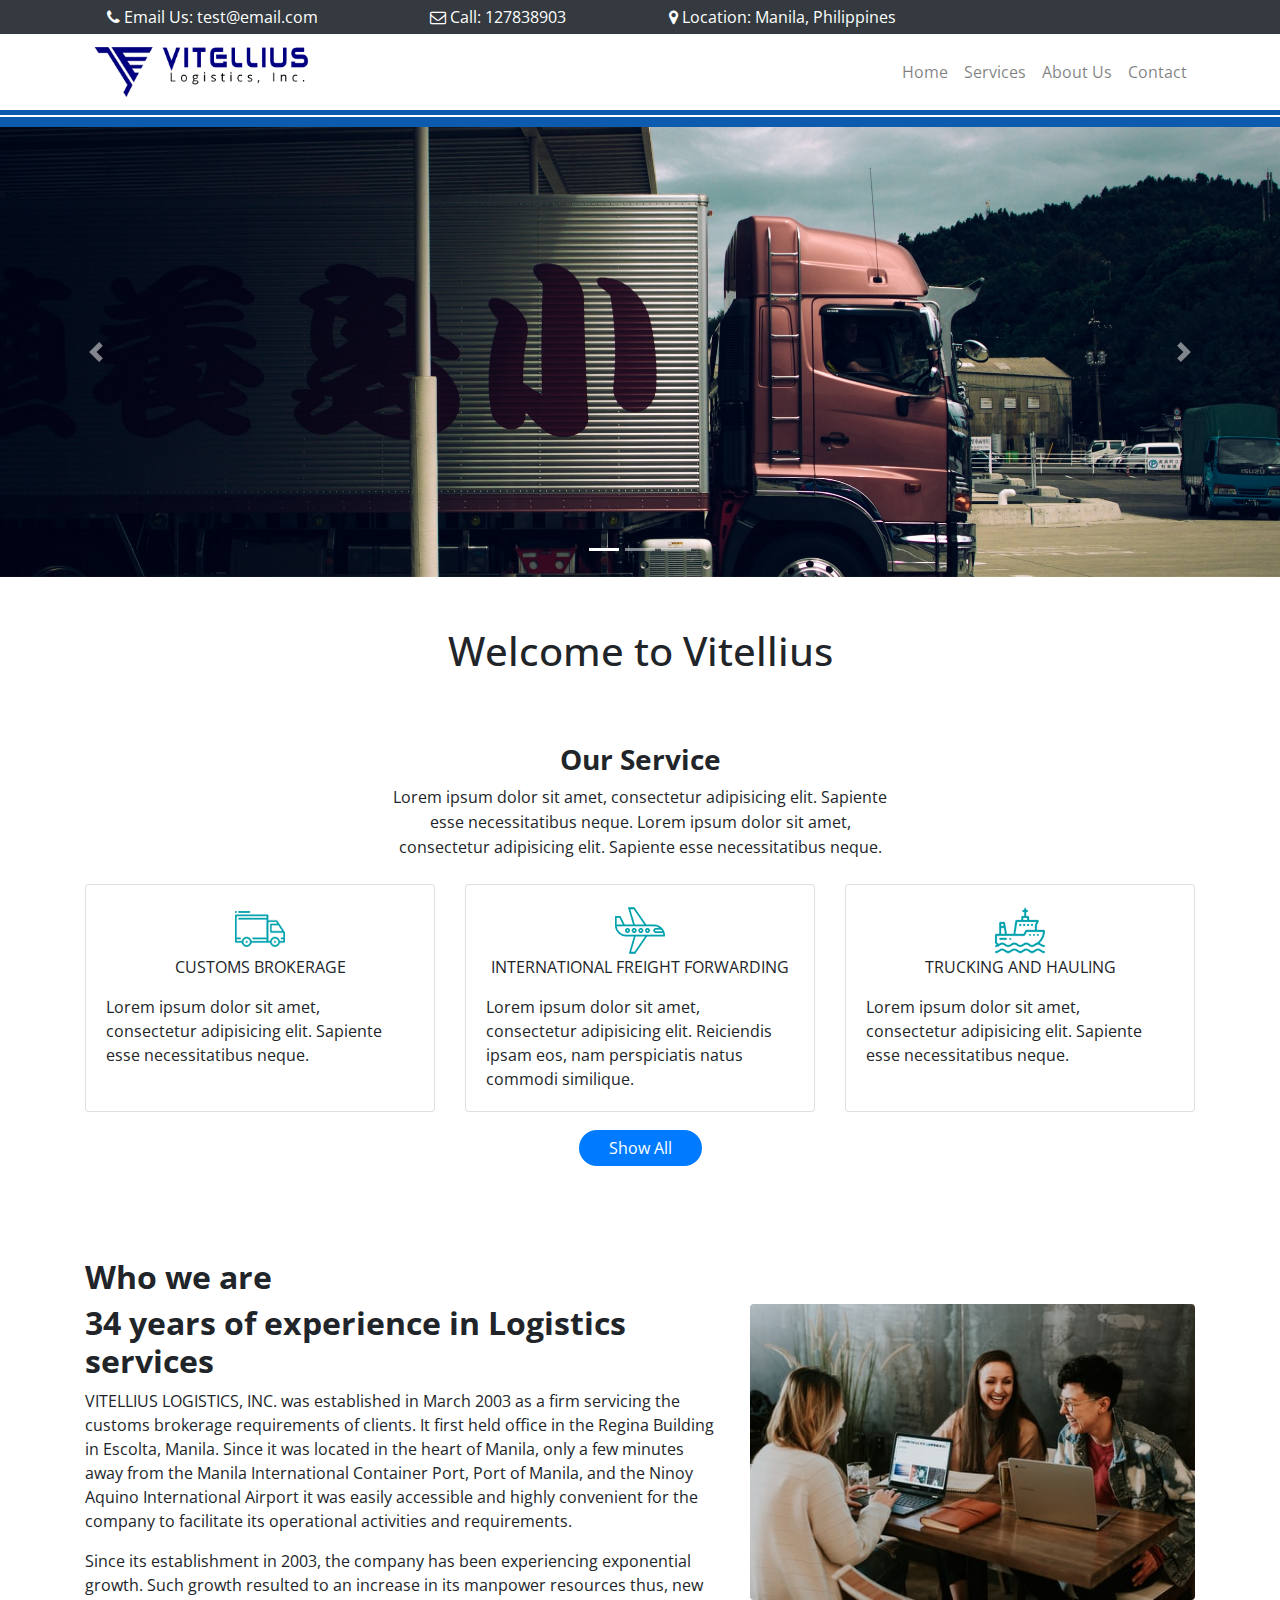
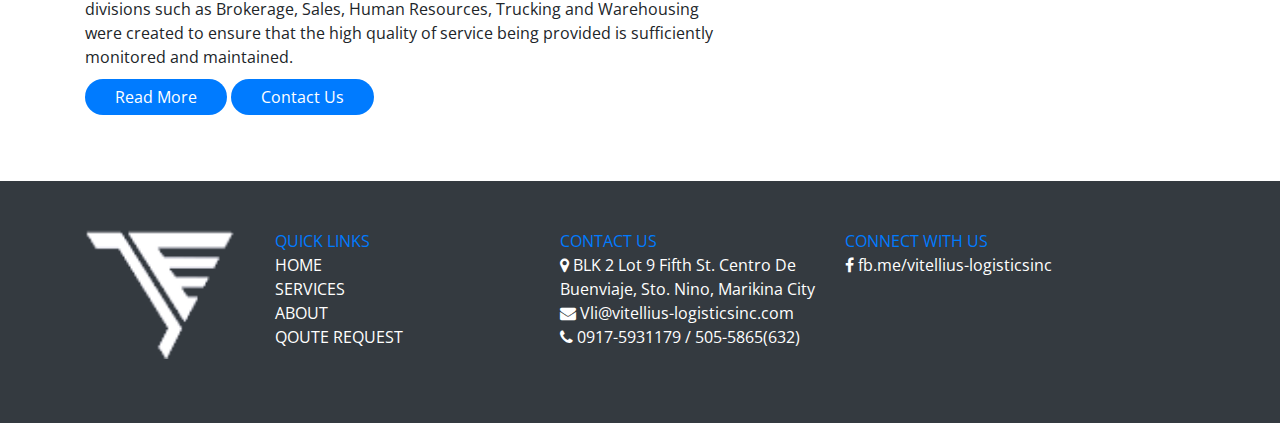
<file: index.html>
<!DOCTYPE html>
<html lang="en">

<head>

  <meta charset="utf-8">
  <meta name="viewport" content="width=device-width, initial-scale=1, shrink-to-fit=no">
  <meta name="description" content="">
  <meta name="author" content="">

  <title>Vitellius</title>

  <!-- Bootstrap core CSS -->
  <link href="vendor/bootstrap/css/bootstrap.min.css" rel="stylesheet">
  <link href="https://stackpath.bootstrapcdn.com/font-awesome/4.7.0/css/font-awesome.min.css" rel="stylesheet">
  <link href="https://fonts.googleapis.com/css2?family=Open+Sans&display=swap" rel="stylesheet">

  <!-- Custom styles for this template -->
  <link href="css/modern-business.css" rel="stylesheet">
	
</head>

<body>
  
	<div class="top-contacts d-none d-lg-block">
		<div class="container">
			<div class="row">
				<div class="col-xl-12 col-lg-12">
					<div class="row">
						<div class="col-md-3"><i class="fa fa-phone margin-right-10px"></i> Email Us: test@email.com </div>
						<div class="col-md-3"><i class="fa fa-envelope-o margin-right-10px"></i> Call: 127838903</div>
						<div class="col-md-3"><i class="fa fa-map-marker margin-right-10px"></i> Location: Manila, Philippines</div>
					</div>
				</div>
			</div>
		</div>
	</div>
	
  <!-- Navigation -->
	<div>
		<nav class="navbar navbar-expand-lg navbar-light bg-white">
			<div class="container">
				<a class="navbar-brand" href="index.html">
					<img class="logo-header" src="./images/vli.png" />
				</a>
				<button class="navbar-toggler navbar-toggler-right" type="button" data-toggle="collapse" data-target="#navbarResponsive" aria-controls="navbarResponsive" aria-expanded="false" aria-label="Toggle navigation">
					<span class="navbar-toggler-icon"></span>
				</button>
				<div class="collapse navbar-collapse" id="navbarResponsive">
					<ul class="navbar-nav ml-auto">
						<li class="nav-item">
						<a class="nav-link" href="index.html">Home</a>
						</li>
						<li class="nav-item">
						<a class="nav-link" href="services.html">Services</a>
						</li>
					<li class="nav-item">
						<a class="nav-link" href="about.html">About Us</a>
						</li>
						<li class="nav-item">
						<a class="nav-link" href="#contact">Contact</a>
						</li>
					</ul>
				</div>
			</div>
		</nav>
		<div class="topnav-border-style"></div>
	</div>
	
	<header>
    <div id="carouselExampleIndicators" class="carousel slide" data-ride="carousel">
      <ol class="carousel-indicators">
        <li data-target="#carouselExampleIndicators" data-slide-to="0" class="active"></li>
        <li data-target="#carouselExampleIndicators" data-slide-to="1"></li>
        <li data-target="#carouselExampleIndicators" data-slide-to="2"></li>
      </ol>
      <div class="carousel-inner" role="listbox">
        <!-- Slide One - Set the background image for this slide in the line below -->
        <div class="carousel-item active" style="background-image: url(./images/truck2.jpg) ">
          <div class="carousel-caption d-none d-md-block">
          </div>
        </div>
        <!-- Slide Two - Set the background image for this slide in the line below -->
        <div class="carousel-item" style="background-image: url(./images/plane1.jpg)">
          <div class="carousel-caption d-none d-md-block">
          </div>
        </div>
        <!-- Slide Three - Set the background image for this slide in the line below -->
        <div class="carousel-item" style="background-image: url(./images/ship1.jpg)">
          <div class="carousel-caption d-none d-md-block">
          </div>
        </div>
      </div>
      <a class="carousel-control-prev" href="#carouselExampleIndicators" role="button" data-slide="prev">
        <span class="carousel-control-prev-icon" aria-hidden="true"></span>
        <span class="sr-only">Previous</span>
      </a>
      <a class="carousel-control-next" href="#carouselExampleIndicators" role="button" data-slide="next">
        <span class="carousel-control-next-icon" aria-hidden="true"></span>
        <span class="sr-only">Next</span>
      </a>
    </div>
  </header>

  <!-- Page Content -->
  <div class="container">

    <section id="services">
		<h1 class="my-4">
			<center>
				<h1>Welcome to Vitellius</h1>
				<br/>
				<h2 class="our-service">Our Service</h2>
				<p class="our-service-desc"> Lorem ipsum dolor sit amet, consectetur adipisicing elit. Sapiente esse necessitatibus neque. Lorem ipsum dolor sit amet, consectetur adipisicing elit. Sapiente esse necessitatibus neque.<p>
			</center>
		</h1>

		<!-- Marketing Icons Section -->
		<div class="row">
		  <div class="col-lg-4 mb-4">
			<div class="card h-100">
			  <div class="card-body">
				<center>
					<img src="images/icons/icon1.png" alt="">
					<p class="service-title">CUSTOMS BROKERAGE</p>
				</center>
				<p class="card-text">Lorem ipsum dolor sit amet, consectetur adipisicing elit. Sapiente esse necessitatibus neque.</p>
			  </div>
			</div>
		  </div>
		  <div class="col-lg-4 mb-4">
			<div class="card h-100">
			  <div class="card-body">
				<center>
					<img src="images/icons/icon2.png" alt="">
					<p class="service-title">INTERNATIONAL FREIGHT FORWARDING</p>
				</center>
				<p class="card-text">Lorem ipsum dolor sit amet, consectetur adipisicing elit. Reiciendis ipsam eos, nam perspiciatis natus commodi similique.</p>
			  </div>
			</div>
		  </div>
		  <div class="col-lg-4 mb-4">
			<div class="card h-100">
			  <div class="card-body">
				<center>
					<img src="images/icons/icon3.png" alt="">
					<p class="service-title">TRUCKING AND HAULING</p>
				</center>
				<p class="card-text">Lorem ipsum dolor sit amet, consectetur adipisicing elit. Sapiente esse necessitatibus neque.</p>
			  </div>
			</div>
		  </div>
		  <div class="col-lg-12 mb-12 text-center">
			<a id="demo01" class="services-showAll" href="services.html">Show All</a>
		  </div>
		</div>
		
		<!-- /.row -->
	</section>
	
	
    <section id="about">
	<br />
	<br />
	<!-- Portfolio Section -->
    <h2><strong>Who we are</strong></h2>
	<div class="row">
      <div class="col-lg-7 mb-4">
        <h2><strong>34 years of experience in Logistics services</strong></h2>
		<p>
			VITELLIUS LOGISTICS, INC. was established in March 2003 as a firm servicing the customs brokerage requirements of clients. 
			It first held office in the Regina Building in Escolta, Manila. Since it was located in the heart of Manila, only a few minutes away from the Manila International 
			Container Port, Port of Manila, and the Ninoy Aquino International Airport it was easily accessible and highly convenient for the company to facilitate its operational 
			activities and requirements. 
		</p>
		<p>
			Since its establishment in 2003, the company has been experiencing exponential growth. Such growth resulted to an increase in its manpower resources thus, 
			new divisions such as Brokerage, Sales, Human Resources, Trucking and Warehousing were created to ensure that the high quality of service being provided 
			is sufficiently monitored and maintained.
		</p>
		<div class="row">
			<div class="container">
				<a class="services-showAll" href="about.html">Read More</a>
				<a class="services-showAll" href="contact.html">Contact Us</a>
			</div>
		</div>
      </div>
      <div class="col-lg-5">
        <img class="img-fluid rounded" src="images/people.jpg" alt="">
      </div>
    </div>
	</section>
	
	<br />
	<br />
    </div>

  <!-- /.container -->

  <!-- Footer -->
  <footer class="py-5 bg-dark">
    <div class="container">
		<div class="row">
			<div class="col-lg-2 ftr-section">
				<img class="logo-ftr" src="images/vli-ftr.png" />
			</div>
			<div class="col-lg-3 ftr-section">
				<p class="ftr-section-title">QUICK LINKS</p>
				<ul class="list-unstyled">
					<li><a href="index.html">HOME</a></li>
					<li><a href="services.html">SERVICES</a></li>
					<li><a href="about.html">ABOUT</a></li>
					<li><a href="contact.html">QOUTE REQUEST</a></li>
				</ul>
			</div>
			<div class="col-lg-3 ftr-section">
				<p class="ftr-section-title">CONTACT US</p>
				<ul class="list-unstyled">
					<li><i class="fa fa-map-marker"></i> BLK 2 Lot 9 Fifth St. Centro De Buenviaje, Sto. Nino, Marikina City</li>
					<li><i class="fa fa-envelope"></i> Vli@vitellius-logisticsinc.com</li>
					<li><i class="fa fa-phone"></i> 0917-5931179 / 505-5865(632)</li>
				</ul>
			</div>
			<div class="col-lg-3 ftr-section">
				<p class="ftr-section-title">CONNECT WITH US</p>
				<ul class="list-unstyled">
					<li><i class="fa fa-facebook"></i> fb.me/vitellius-logisticsinc</li>
				</ul>
			</div>
		</div>
    </div>
    <!-- /.container -->
  </footer>


  <!-- Bootstrap core JavaScript -->
  <script src="vendor/jquery/jquery.min.js"></script>
  <script src="vendor/bootstrap/js/bootstrap.bundle.min.js"></script>
  <script src="vendor/animatedModal/animatedModal.min.js"></script>

</body>

</html>
</file>
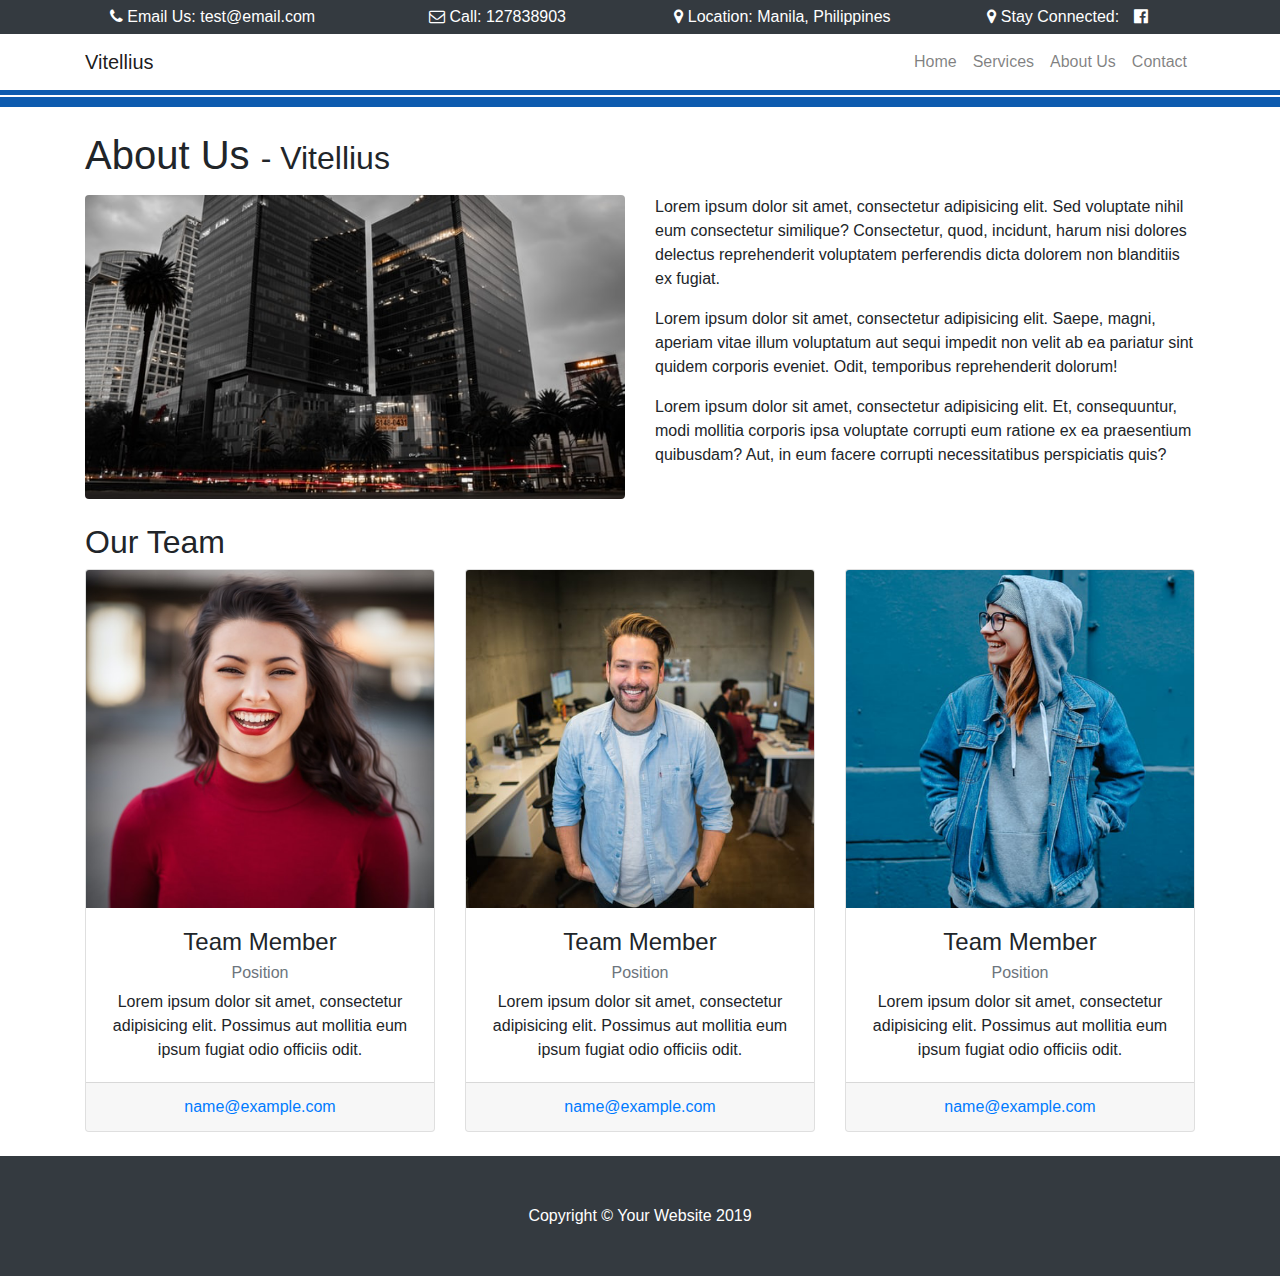
<file: about - Copy.html>
<!DOCTYPE html>
<html lang="en">

<head>

  <meta charset="utf-8">
  <meta name="viewport" content="width=device-width, initial-scale=1, shrink-to-fit=no">
  <meta name="description" content="">
  <meta name="author" content="">

  <title>Vitellius</title>

  <!-- Bootstrap core CSS -->
  <link href="vendor/bootstrap/css/bootstrap.min.css" rel="stylesheet">
  <link href="https://stackpath.bootstrapcdn.com/font-awesome/4.7.0/css/font-awesome.min.css" rel="stylesheet">
  
  <!-- Custom styles for this template -->
  <link href="css/modern-business.css" rel="stylesheet">
	
</head>

<body>
  
	<div class="top-contacts d-none d-lg-block">
		<div class="container">
			<div class="row">
				<div class="col-xl-12 col-lg-12">
					<div class="row">
						<div class="col-md-3"><i class="fa fa-phone margin-right-10px"></i> Email Us: test@email.com </div>
						<div class="col-md-3"><i class="fa fa-envelope-o margin-right-10px"></i> Call: 127838903</div>
						<div class="col-md-3"><i class="fa fa-map-marker margin-right-10px"></i> Location: Manila, Philippines</div>
						<div class="col-md-3"><i class="fa fa-map-marker margin-right-10px"></i> Stay Connected: <span class="social"> <a target="_blank" href="http://facebook.com" class="fa fa-facebook-official" aria-hidden="true"></a> </span></div>
					</div>
				</div>
			</div>
		</div>
	</div>
	
  <!-- Navigation -->
	<div>
		<nav class="navbar navbar-expand-lg navbar-light bg-white">
			
			<div class="container">
				<a class="navbar-brand" href="index.html">Vitellius</a>
				<button class="navbar-toggler navbar-toggler-right" type="button" data-toggle="collapse" data-target="#navbarResponsive" aria-controls="navbarResponsive" aria-expanded="false" aria-label="Toggle navigation">
					<span class="navbar-toggler-icon"></span>
				</button>
				<div class="collapse navbar-collapse" id="navbarResponsive">
					<ul class="navbar-nav ml-auto">
						<li class="nav-item">
						<a class="nav-link" href="#">Home</a>
						</li>
						<li class="nav-item">
						<a class="nav-link" href="#services">Services</a>
						</li>
					<li class="nav-item">
						<a class="nav-link" href="about.html">About Us</a>
						</li>
						<li class="nav-item">
						<a class="nav-link" href="#contact">Contact</a>
						</li>
					</ul>
				</div>
			</div>
		</nav>
		<div class="topnav-border-style"></div>
	</div>

<!-- Page Content -->
  <div class="container">

    <!-- Page Heading/Breadcrumbs -->
    <h1 class="mt-4 mb-3">About Us
      <small>- Vitellius</small>
    </h1>

    <!-- Intro Content -->
    <div class="row">
      <div class="col-lg-6">
        <img class="img-fluid rounded mb-4" src="images/office.jpg" alt="">
      </div>
      <div class="col-lg-6">
        <p>Lorem ipsum dolor sit amet, consectetur adipisicing elit. Sed voluptate nihil eum consectetur similique? Consectetur, quod, incidunt, harum nisi dolores delectus reprehenderit voluptatem perferendis dicta dolorem non blanditiis ex fugiat.</p>
        <p>Lorem ipsum dolor sit amet, consectetur adipisicing elit. Saepe, magni, aperiam vitae illum voluptatum aut sequi impedit non velit ab ea pariatur sint quidem corporis eveniet. Odit, temporibus reprehenderit dolorum!</p>
        <p>Lorem ipsum dolor sit amet, consectetur adipisicing elit. Et, consequuntur, modi mollitia corporis ipsa voluptate corrupti eum ratione ex ea praesentium quibusdam? Aut, in eum facere corrupti necessitatibus perspiciatis quis?</p>
      </div>
    </div>
    <!-- /.row -->

    <!-- Team Members -->
    <h2>Our Team</h2>

    <div class="row">
      <div class="col-lg-4 mb-4">
        <div class="card h-100 text-center">
          <img class="card-img-top" src="images/team1.png" alt="">
          <div class="card-body">
            <h4 class="card-title">Team Member</h4>
            <h6 class="card-subtitle mb-2 text-muted">Position</h6>
            <p class="card-text">Lorem ipsum dolor sit amet, consectetur adipisicing elit. Possimus aut mollitia eum ipsum fugiat odio officiis odit.</p>
          </div>
          <div class="card-footer">
            <a href="#">name@example.com</a>
          </div>
        </div>
      </div>
      <div class="col-lg-4 mb-4">
        <div class="card h-100 text-center">
          <img class="card-img-top" src="images/team2.png" alt="">
          <div class="card-body">
            <h4 class="card-title">Team Member</h4>
            <h6 class="card-subtitle mb-2 text-muted">Position</h6>
            <p class="card-text">Lorem ipsum dolor sit amet, consectetur adipisicing elit. Possimus aut mollitia eum ipsum fugiat odio officiis odit.</p>
          </div>
          <div class="card-footer">
            <a href="#">name@example.com</a>
          </div>
        </div>
      </div>
      <div class="col-lg-4 mb-4">
        <div class="card h-100 text-center">
          <img class="card-img-top" src="images/team3.png" alt="">
          <div class="card-body">
            <h4 class="card-title">Team Member</h4>
            <h6 class="card-subtitle mb-2 text-muted">Position</h6>
            <p class="card-text">Lorem ipsum dolor sit amet, consectetur adipisicing elit. Possimus aut mollitia eum ipsum fugiat odio officiis odit.</p>
          </div>
          <div class="card-footer">
            <a href="#">name@example.com</a>
          </div>
        </div>
      </div>
    </div>
    <!-- /.row -->

  </div>
  <!-- /.container -->
  <!-- Footer -->
  <footer class="py-5 bg-dark">
    <div class="container">
      <p class="m-0 text-center text-white">Copyright &copy; Your Website 2019</p>
    </div>
    <!-- /.container -->
  </footer>


  <!-- Bootstrap core JavaScript -->
  <script src="vendor/jquery/jquery.min.js"></script>
  <script src="vendor/bootstrap/js/bootstrap.bundle.min.js"></script>
  <script src="vendor/animatedModal/animatedModal.min.js"></script>

</body>

</html>
</file>
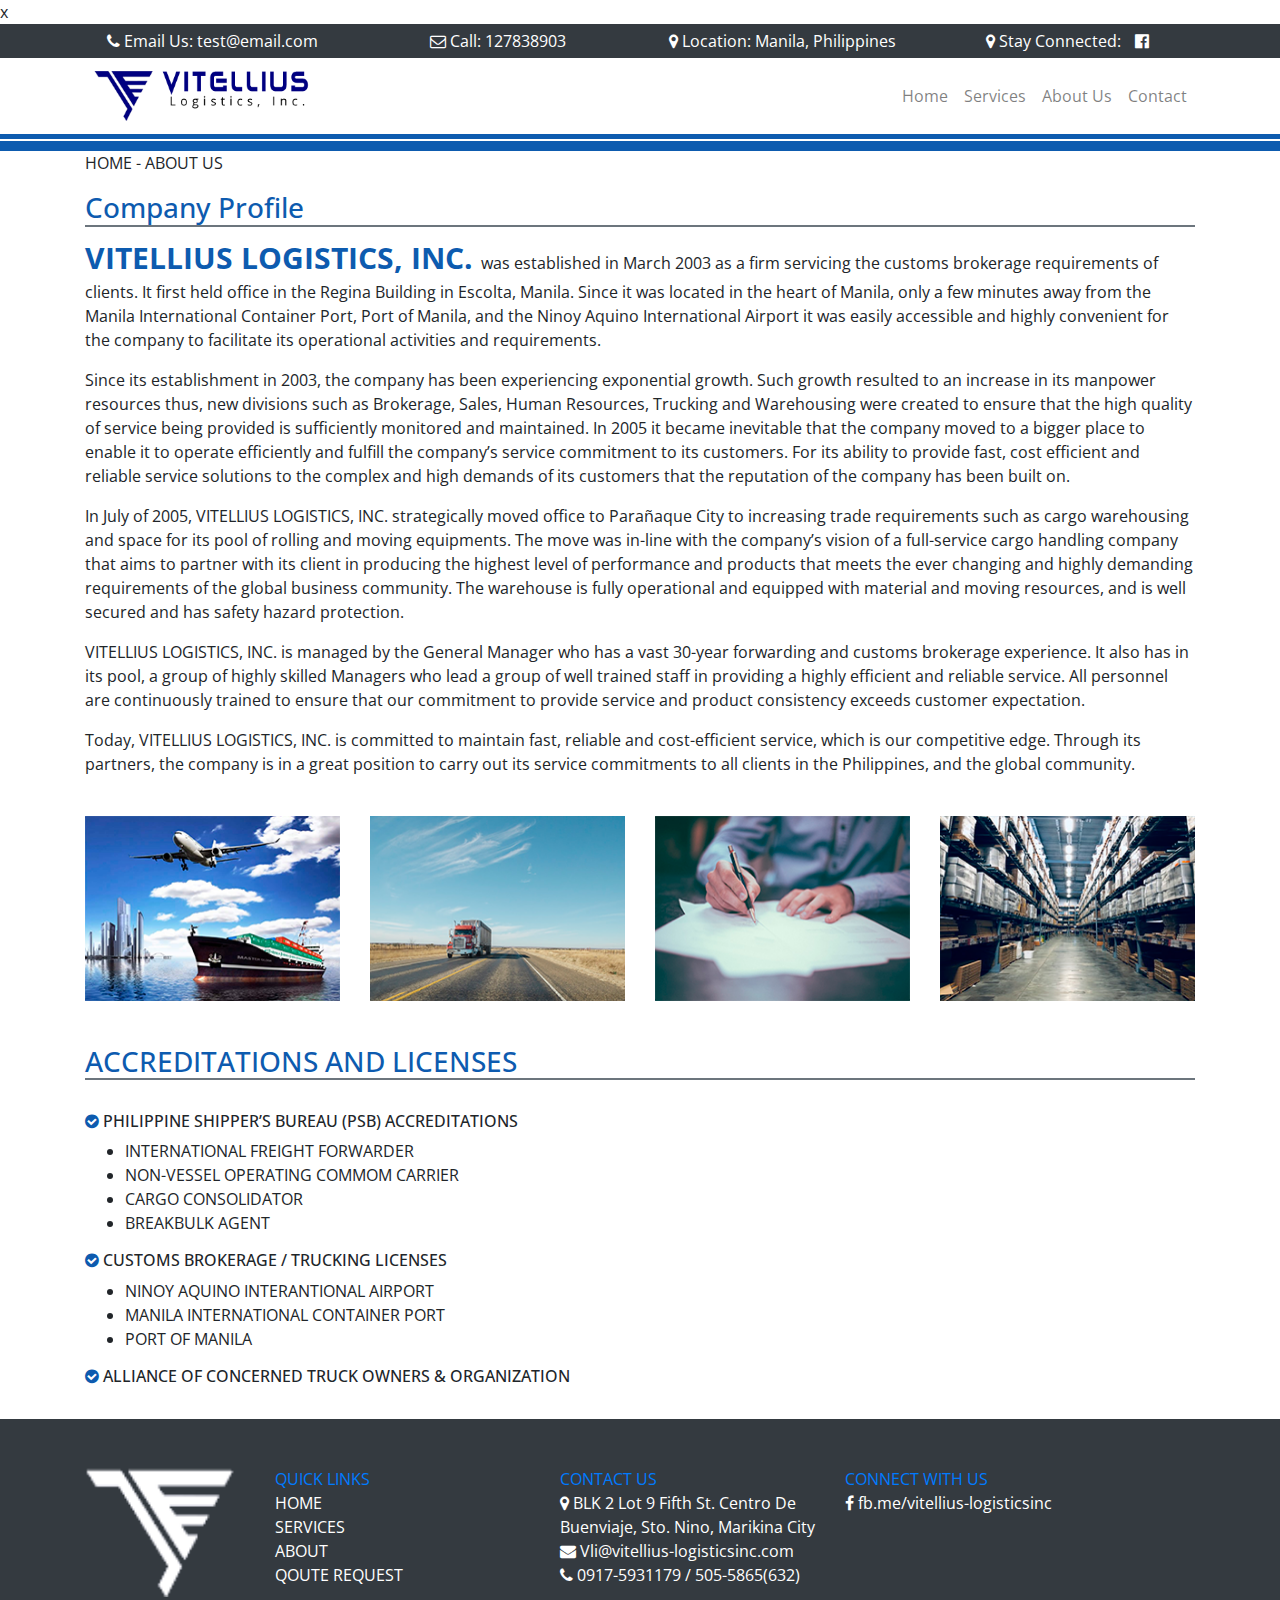
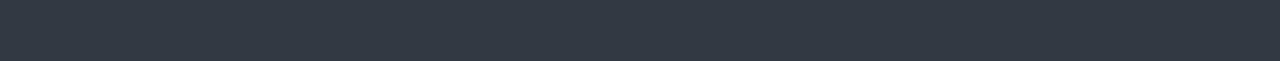
<file: about.html>
<!DOCTYPE html>
<html lang="en">
x
<head>

  <meta charset="utf-8">
  <meta name="viewport" content="width=device-width, initial-scale=1, shrink-to-fit=no">
  <meta name="description" content="">
  <meta name="author" content="">

  <title>Vitellius</title>

  <!-- Bootstrap core CSS -->
  <link href="vendor/bootstrap/css/bootstrap.min.css" rel="stylesheet">
  <link href="https://stackpath.bootstrapcdn.com/font-awesome/4.7.0/css/font-awesome.min.css" rel="stylesheet">
  <link href="https://fonts.googleapis.com/css2?family=Open+Sans&display=swap" rel="stylesheet">
  <!-- Custom styles for this template -->
  <link href="css/modern-business.css" rel="stylesheet">
	
</head>

<body>
  
	<div class="top-contacts d-none d-lg-block">
		<div class="container">
			<div class="row">
				<div class="col-xl-12 col-lg-12">
					<div class="row">
						<div class="col-md-3"><i class="fa fa-phone margin-right-10px"></i> Email Us: test@email.com </div>
						<div class="col-md-3"><i class="fa fa-envelope-o margin-right-10px"></i> Call: 127838903</div>
						<div class="col-md-3"><i class="fa fa-map-marker margin-right-10px"></i> Location: Manila, Philippines</div>
						<div class="col-md-3"><i class="fa fa-map-marker margin-right-10px"></i> Stay Connected: <span class="social"> <a target="_blank" href="http://facebook.com" class="fa fa-facebook-official" aria-hidden="true"></a> </span></div>
					</div>
				</div>
			</div>
		</div>
	</div>
	
  <!-- Navigation -->
	<div>
		<nav class="navbar navbar-expand-lg navbar-light bg-white">
			
			<div class="container">
				<a class="navbar-brand" href="index.html">
					<img class="logo-header" src="./images/vli.png" />
				</a>
				<button class="navbar-toggler navbar-toggler-right" type="button" data-toggle="collapse" data-target="#navbarResponsive" aria-controls="navbarResponsive" aria-expanded="false" aria-label="Toggle navigation">
					<span class="navbar-toggler-icon"></span>
				</button>
				<div class="collapse navbar-collapse" id="navbarResponsive">
					<ul class="navbar-nav ml-auto">
						<li class="nav-item">
						<a class="nav-link" href="index.html">Home</a>
						</li>
						<li class="nav-item">
						<a class="nav-link" href="services.html">Services</a>
						</li>
					<li class="nav-item">
						<a class="nav-link" href="about.html">About Us</a>
						</li>
						<li class="nav-item">
						<a class="nav-link" href="#contact">Contact</a>
						</li>
					</ul>
				</div>
			</div>
		</nav>
		<div class="topnav-border-style"></div>
	</div>

<!-- Page Content -->
  <div class="container">

    <!-- Page Heading/Breadcrumbs -->
    <p class="">HOME - ABOUT US</p>

    <!-- Intro Content -->
    <div class="row aboutUS">
		<div class="col-lg-12">
			<h3>Company Profile</h3>
		</div>
		<div class="col-lg-12">
        <p>
			<span class="services-company">VITELLIUS LOGISTICS, INC. </span> was established in March 2003 as a firm servicing the customs brokerage requirements of clients. It first held office in the Regina Building in Escolta, Manila. Since it was located in the heart of Manila, only a few minutes away from the Manila International Container Port, Port of Manila, and the Ninoy Aquino International Airport it was easily accessible and highly convenient for the company to facilitate its operational activities and requirements. 
		</p>
		
		<p>
			Since its establishment in 2003, the company has been experiencing exponential growth. Such growth resulted to an increase in its manpower resources thus, new divisions such as Brokerage, Sales, Human Resources, Trucking and Warehousing were created to ensure that the high quality of service being provided is sufficiently monitored and maintained. In 2005 it became inevitable that the company moved to a bigger place to enable it to operate efficiently and fulfill the company’s service commitment to its customers. For its ability to provide fast, cost efficient and reliable service solutions to the complex and high demands of its customers that the reputation of the company has been built on.
		</p>
		
		<p>
			In July of 2005, VITELLIUS LOGISTICS, INC.  strategically moved office to Parañaque City to increasing trade requirements such as cargo warehousing and space for its pool of rolling and moving equipments. The move was in-line with the company’s vision of a full-service cargo handling company that aims to partner with its client in producing the highest level of performance and products that meets the ever changing and highly demanding requirements of the global business community. The warehouse is fully operational and equipped with material and moving resources, and is well secured and has safety hazard protection.  
		</p>
		
		<p>
			VITELLIUS LOGISTICS, INC. is managed by the General Manager who has a vast 30-year forwarding and customs brokerage experience. It also has in its pool, a group of highly skilled Managers who lead a group of well trained staff in providing a highly efficient and reliable service. All personnel are continuously trained to ensure that our commitment to provide service and product consistency exceeds customer expectation.
		</p>
		
		<p>
			Today, VITELLIUS LOGISTICS, INC. is committed to maintain fast, reliable and cost-efficient service, which is our competitive edge.  Through its partners, the company is in a great position to carry out its service commitments to all clients in the Philippines, and the global community.
		</p>
		
      </div>
    </div>
    <!-- Team Members -->
    <br />

    <div class="row d-none d-md-none d-lg-flex d-xl-flex">
		<div class="col-lg-3 md-6">
			<img class="svc-img" src="images/svc1-1.png" alt="">
		</div>
		<div class="col-lg-3 md-6">
			<img class="svc-img" src="images/svc2-2.png" alt="">
		</div>
		<div class="col-lg-3 md-6">
			<img class="svc-img" src="images/svc3-3.png" alt="">
		</div>
		<div class="col-lg-3 md-6">
			<img class="svc-img" src="images/svc4-4.png" alt="">
		</div>
	</div>
	
	<header class="d-none d-md-block d-lg-none">
		<div id="carouselExampleIndicators" class="carousel slide" data-ride="carousel">
		  <ol class="carousel-indicators">
			<li data-target="#carouselExampleIndicators" data-slide-to="0" class="active"></li>
			<li data-target="#carouselExampleIndicators" data-slide-to="1"></li>
			<li data-target="#carouselExampleIndicators" data-slide-to="2"></li>
		  </ol>
		  <div class="carousel-inner" role="listbox">
			<div class="carousel-item active" style="background-image: url(./images/truck2.jpg) "></div>
			<div class="carousel-item" style="background-image: url(./images/plane1.jpg)"></div>
			<div class="carousel-item" style="background-image: url(./images/ship1.jpg)"></div>
		  </div>
		  <a class="carousel-control-prev" href="#carouselExampleIndicators" role="button" data-slide="prev">
			<span class="carousel-control-prev-icon" aria-hidden="true"></span>
			<span class="sr-only">Previous</span>
		  </a>
		  <a class="carousel-control-next" href="#carouselExampleIndicators" role="button" data-slide="next">
			<span class="carousel-control-next-icon" aria-hidden="true"></span>
			<span class="sr-only">Next</span>
		  </a>
		</div>
	</header>
    <!-- /.row -->
	<br/>
	
	<div class="row abt-accreditations">
		<div class="col-lg-12">
			<h3>ACCREDITATIONS AND LICENSES</h3>
		</div>
		
		<div class="col-lg-12">
			<br/>
			<h6><i class="fa fa-check-circle"></i> PHILIPPINE SHIPPER’S BUREAU (PSB) ACCREDITATIONS</h6>
			<ul>
				<li>INTERNATIONAL FREIGHT FORWARDER</li>
				<li>NON-VESSEL OPERATING COMMOM CARRIER</li>
				<li>CARGO CONSOLIDATOR</li>
				<li>BREAKBULK AGENT</li>
			</ul>
			<h6><i class="fa fa-check-circle"></i> CUSTOMS BROKERAGE / TRUCKING LICENSES</h6>
			<ul>
				<li>NINOY AQUINO INTERANTIONAL AIRPORT</li>
				<li>MANILA INTERNATIONAL CONTAINER PORT</li>
				<li>PORT OF MANILA</li>
			</ul>
			<h6><i class="fa fa-check-circle"></i> ALLIANCE OF CONCERNED TRUCK OWNERS & ORGANIZATION</h6>
		</div>
    </div>
		
  </div>
  <!-- /.container -->
  <!-- Footer -->
    <footer class="py-5 bg-dark">
    <div class="container">
		<div class="row">
			<div class="col-lg-2 ftr-section">
				<img class="logo-ftr" src="images/vli-ftr.png" />
			</div>
			<div class="col-lg-3 ftr-section">
				<p class="ftr-section-title">QUICK LINKS</p>
				<ul class="list-unstyled">
					<li><a href="index.html">HOME</a></li>
					<li><a href="services.html">SERVICES</a></li>
					<li><a href="about.html">ABOUT</a></li>
					<li><a href="contact.html">QOUTE REQUEST</a></li>
				</ul>
			</div>
			<div class="col-lg-3 ftr-section">
				<p class="ftr-section-title">CONTACT US</p>
				<ul class="list-unstyled">
					<li><i class="fa fa-map-marker"></i> BLK 2 Lot 9 Fifth St. Centro De Buenviaje, Sto. Nino, Marikina City</li>
					<li><i class="fa fa-envelope"></i> Vli@vitellius-logisticsinc.com</li>
					<li><i class="fa fa-phone"></i> 0917-5931179 / 505-5865(632)</li>
				</ul>
			</div>
			<div class="col-lg-3 ftr-section">
				<p class="ftr-section-title">CONNECT WITH US</p>
				<ul class="list-unstyled">
					<li><i class="fa fa-facebook"></i> fb.me/vitellius-logisticsinc</li>
				</ul>
			</div>
		</div>
    </div>
    <!-- /.container -->
  </footer>


  <!-- Bootstrap core JavaScript -->
  <script src="vendor/jquery/jquery.min.js"></script>
  <script src="vendor/bootstrap/js/bootstrap.bundle.min.js"></script>
  <script src="vendor/animatedModal/animatedModal.min.js"></script>

</body>

</html>
</file>
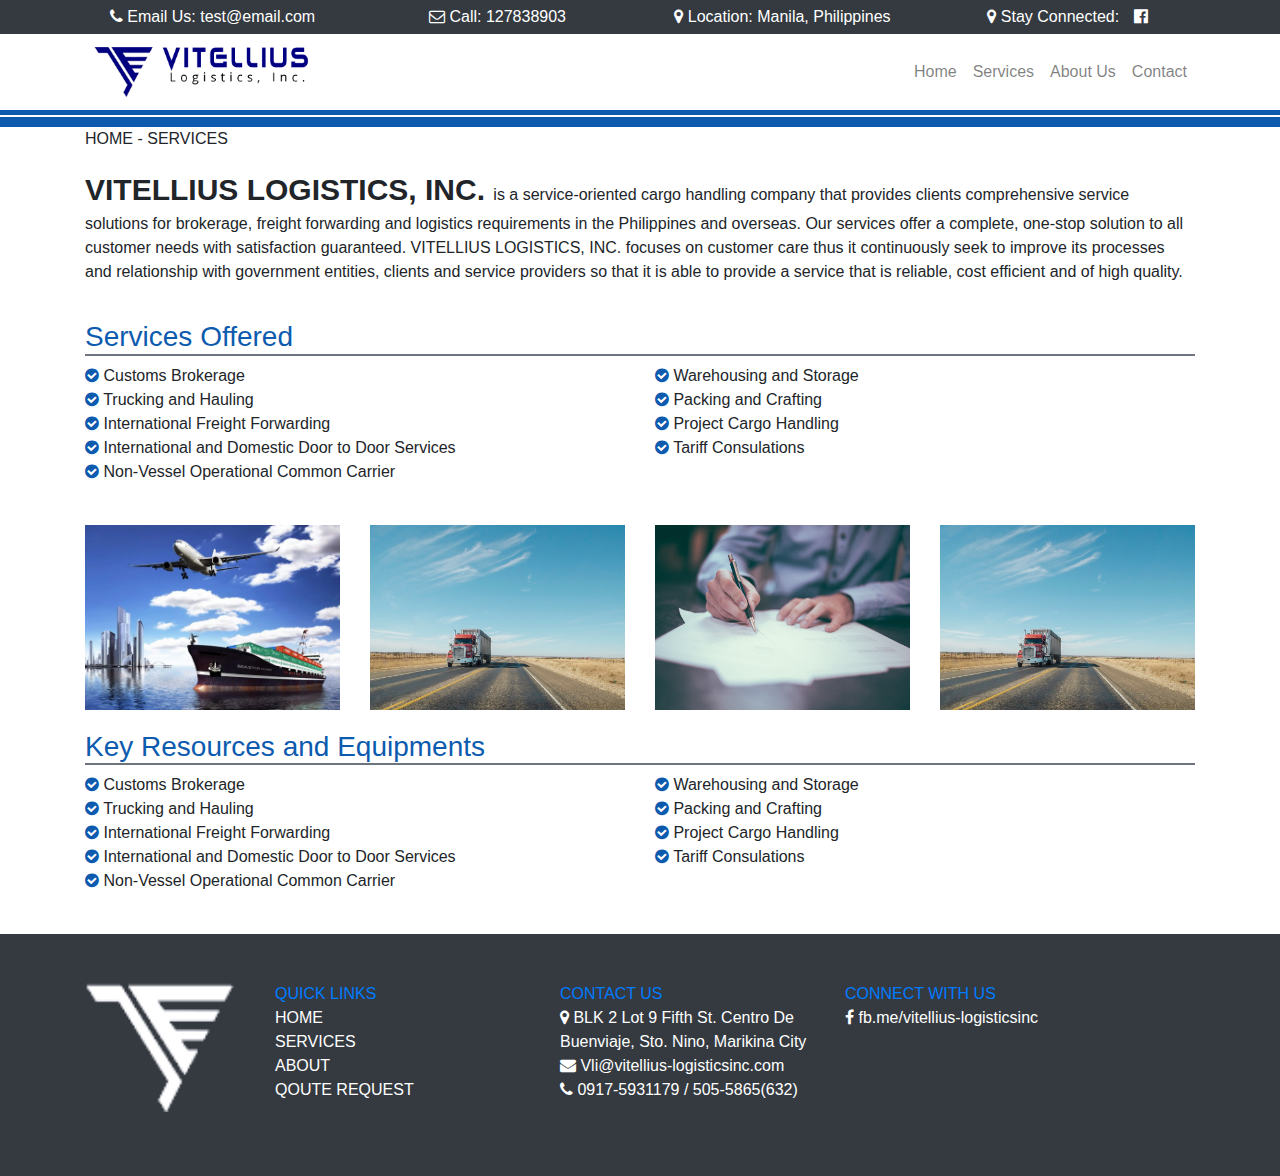
<file: services.html>
<!DOCTYPE html>
<html lang="en">

<head>

  <meta charset="utf-8">
  <meta name="viewport" content="width=device-width, initial-scale=1, shrink-to-fit=no">
  <meta name="description" content="">
  <meta name="author" content="">

  <title>Vitellius</title>

  <!-- Bootstrap core CSS -->
  <link href="vendor/bootstrap/css/bootstrap.min.css" rel="stylesheet">
  <link href="https://stackpath.bootstrapcdn.com/font-awesome/4.7.0/css/font-awesome.min.css" rel="stylesheet">
  
  <!-- Custom styles for this template -->
  <link href="css/modern-business.css" rel="stylesheet">
	
</head>

<body>
  
	<div class="top-contacts d-none d-lg-block">
		<div class="container">
			<div class="row">
				<div class="col-xl-12 col-lg-12">
					<div class="row">
						<div class="col-md-3"><i class="fa fa-phone margin-right-10px"></i> Email Us: test@email.com </div>
						<div class="col-md-3"><i class="fa fa-envelope-o margin-right-10px"></i> Call: 127838903</div>
						<div class="col-md-3"><i class="fa fa-map-marker margin-right-10px"></i> Location: Manila, Philippines</div>
						<div class="col-md-3"><i class="fa fa-map-marker margin-right-10px"></i> Stay Connected: <span class="social"> <a target="_blank" href="http://facebook.com" class="fa fa-facebook-official" aria-hidden="true"></a> </span></div>
					</div>
				</div>
			</div>
		</div>
	</div>
	
  <!-- Navigation -->
	<div>
		<nav class="navbar navbar-expand-lg navbar-light bg-white">
			
			<div class="container">
				<a class="navbar-brand" href="index.html">
					<img class="logo-header" src="./images/vli.png" />
				</a>
				<button class="navbar-toggler navbar-toggler-right" type="button" data-toggle="collapse" data-target="#navbarResponsive" aria-controls="navbarResponsive" aria-expanded="false" aria-label="Toggle navigation">
					<span class="navbar-toggler-icon"></span>
				</button>
				<div class="collapse navbar-collapse" id="navbarResponsive">
					<ul class="navbar-nav ml-auto">
						<li class="nav-item">
						<a class="nav-link" href="index.html">Home</a>
						</li>
						<li class="nav-item">
						<a class="nav-link" href="services.html">Services</a>
						</li>
					<li class="nav-item">
						<a class="nav-link" href="about.html">About Us</a>
						</li>
						<li class="nav-item">
						<a class="nav-link" href="#contact">Contact</a>
						</li>
					</ul>
				</div>
			</div>
		</nav>
		<div class="topnav-border-style"></div>
	</div>

<!-- Page Content -->
  <div class="container">

    <!-- Page Heading/Breadcrumbs -->
    <p class="">HOME - SERVICES</p>

    <!-- Intro Content -->
    <div class="row">
      <div class="col-lg-12">
        <p>
		<span class="services-company">VITELLIUS LOGISTICS, INC. </span> is a service-oriented cargo handling company that provides clients comprehensive service solutions for brokerage, freight forwarding and logistics requirements in the Philippines and overseas. Our services offer a complete, one-stop solution to all customer needs with satisfaction guaranteed.   VITELLIUS LOGISTICS, INC. focuses on customer care thus it continuously seek to improve its processes and relationship with government entities, clients and service providers so that it is able to provide a service that is reliable, cost efficient and of high quality. 
		</p>
      </div>
    </div>
    <!-- /.row -->

    <div class="row svc-offered">
		<div class="col-lg-12">
			<h3>Services Offered</h3>
		</div>
		<div class="col-lg-6">
			<ul class="list-unstyled">
				<li><i class="fa fa-check-circle"></i> Customs Brokerage</li>
				<li><i class="fa fa-check-circle"></i> Trucking and Hauling</li>
				<li><i class="fa fa-check-circle"></i> International Freight Forwarding</li>
				<li><i class="fa fa-check-circle"></i> International and Domestic Door to Door Services</li>
				<li><i class="fa fa-check-circle"></i> Non-Vessel Operational Common Carrier</li>
			</ul>
		</div>
		<div class="col-lg-6">
			<ul class="list-unstyled">
				<li><i class="fa fa-check-circle"></i> Warehousing and Storage</li>
				<li><i class="fa fa-check-circle"></i> Packing and Crafting</li>
				<li><i class="fa fa-check-circle"></i> Project Cargo Handling</li>
				<li><i class="fa fa-check-circle"></i> Tariff Consulations</li>
			</ul>
		</div>
    </div>
    <!-- Team Members -->
    

    <div class="row">
		<div class="col-lg-3 md-6">
			<img class="svc-img" src="images/svc1.png" alt="">
		</div>
		<div class="col-lg-3 md-6">
			<img class="svc-img" src="images/svc2.jpg" alt="">
		</div>
		<div class="col-lg-3 md-6">
			<img class="svc-img" src="images/svc3.jpg" alt="">
		</div>
		<div class="col-lg-3 md-6">
			<img class="svc-img" src="images/svc2.jpg" alt="">
		</div>
    </div>
    <!-- /.row -->
	
	
	<div class="row svc-keyResource">
		<div class="col-lg-12">
			<h3>Key Resources and Equipments</h3>
		</div>
		<div class="col-lg-6">
			<ul class = "list-unstyled">
				<li><i class="fa fa-check-circle"></i> Customs Brokerage</li>
				<li><i class="fa fa-check-circle"></i> Trucking and Hauling</li>
				<li><i class="fa fa-check-circle"></i> International Freight Forwarding</li>
				<li><i class="fa fa-check-circle"></i> International and Domestic Door to Door Services</li>
				<li><i class="fa fa-check-circle"></i> Non-Vessel Operational Common Carrier</li>
			</ul>
		</div>
		<div class="col-lg-6">
			<ul class = "list-unstyled">
				<li><i class="fa fa-check-circle"></i> Warehousing and Storage</li>
				<li><i class="fa fa-check-circle"></i> Packing and Crafting</li>
				<li><i class="fa fa-check-circle"></i> Project Cargo Handling</li>
				<li><i class="fa fa-check-circle"></i> Tariff Consulations</li>
			</ul>
		</div>
    </div>
	
  </div>
  <!-- /.container -->
  <!-- Footer -->
  <footer class="py-5 bg-dark">
    <div class="container">
		<div class="row">
			<div class="col-lg-2 ftr-section">
				<img class="logo-ftr" src="images/vli-ftr.png" />
			</div>
			<div class="col-lg-3 ftr-section">
				<p class="ftr-section-title">QUICK LINKS</p>
				<ul class="list-unstyled">
					<li>HOME</li>
					<li>SERVICES</li>
					<li>ABOUT</li>
					<li>QOUTE REQUEST</li>
				</ul>
			</div>
			<div class="col-lg-3 ftr-section">
				<p class="ftr-section-title">CONTACT US</p>
				<ul class="list-unstyled">
					<li><i class="fa fa-map-marker"></i> BLK 2 Lot 9 Fifth St. Centro De Buenviaje, Sto. Nino, Marikina City</li>
					<li><i class="fa fa-envelope"></i> Vli@vitellius-logisticsinc.com</li>
					<li><i class="fa fa-phone"></i> 0917-5931179 / 505-5865(632)</li>
				</ul>
			</div>
			<div class="col-lg-3 ftr-section">
				<p class="ftr-section-title">CONNECT WITH US</p>
				<ul class="list-unstyled">
					<li><i class="fa fa-facebook"></i> fb.me/vitellius-logisticsinc</li>
				</ul>
			</div>
		</div>
    </div>
    <!-- /.container -->
  </footer>


  <!-- Bootstrap core JavaScript -->
  <script src="vendor/jquery/jquery.min.js"></script>
  <script src="vendor/bootstrap/js/bootstrap.bundle.min.js"></script>
  <script src="vendor/animatedModal/animatedModal.min.js"></script>

</body>

</html>
</file>
<file: css/modern-business.css>
/*!
 * Start Bootstrap - Modern Business (https://startbootstrap.com/template-overviews/modern-business)
 * Copyright 2013-2019 Start Bootstrap
 * Licensed under MIT (https://github.com/BlackrockDigital/startbootstrap-logomodern-business-nav/blob/master/LICENSE)
 */



body {
  /*padding-top: 56px;*/
  font-family: "Open Sans", sans-serif !important;
}



section {
	margin-top: 50px;
}

.navbar{
	border-bottom: 5px solid #0d5baf;
}

.topnav-border-style{
	width: 100%;
    border-bottom: 10px solid #0d5baf;
    border-top: 2px solid #fff;
}

.logo-header{
	height: 50px;
}

.top-contacts{
	color: #fff;
	background-color: #343a40;
	text-align: center;
	padding: 5px;
}

.top-contacts a{
	color: #fff;
}

.top-contacts .social{
	margin-left: 10px;
}

.carousel-item {
  height: 50vh;
  min-height: 300px;
  background: no-repeat center center scroll;
  -webkit-background-size: cover;
  -moz-background-size: cover;
  -o-background-size: cover;
  background-size: cover;
}

.portfolio-item {
  margin-bottom: 30px;
}

.our-service{
	font-size: 28px;
    font-weight: 700;
    display: inline-block;
	position: relative;
}

.our-service-desc{
	font-size: 16px;
    line-height: 25px;
    font-weight: normal;
    max-width: 500px;
}
}

.service-title{
	font-size: 16px;
    font-weight: 500;
    color: #000;
    margin: 10px auto;
}

.services-showAll{
	background-color: #007bff;
    padding: 7px 30px 7px 30px;
    border-radius: 50px;
	color: #fff;
}

.services-showAll:hover{
	color: #fff;
	outline: none;
    text-decoration: none;
	background-color: #0d66c6;
    color: #fff;
}





/********	Services 	*********/
.services-company{
	font-size: 30px;
    font-weight: bold;
}

.svc-offered{
	margin-top: 20px;
	margin-bottom: 25px;
}

.svc-offered h3, .svc-keyResource h3{
	color: #0d5baf;
	border-bottom: 2px solid #6c757d;
}

.svc-offered li i, .svc-keyResource li i{
	color: #0d5baf;
}

.svc-keyResource{
	margin-top: 20px;
	margin-bottom: 25px;
}

.svc-img{
	height: 185px;
	width: 255px;
}

.aboutUS .services-company{
	font-size: 30px;
    font-weight: bold;
	color:#0d5baf;
}

.aboutUS h3, .abt-accreditations h3{
	color: #0d5baf;
	border-bottom: 2px solid #6c757d;
}

.abt-accreditations {
	margin-top: 20px;
	margin-bottom: 25px;
}

.abt-accreditations h6 i{
	color: #0d5baf;
}









/*********FOOTER*********/

footer{
	color: #fff;
}

footer p{
	margin-bottom: 0;
}

.logo-ftr{ 
	height: 130px;
}

.ftr-section{
	margin-bottom: 10px;
}

.ftr-section a {
	color: #fff;
}

.ftr-section-title{
	color: #007bff;
}
</file>
